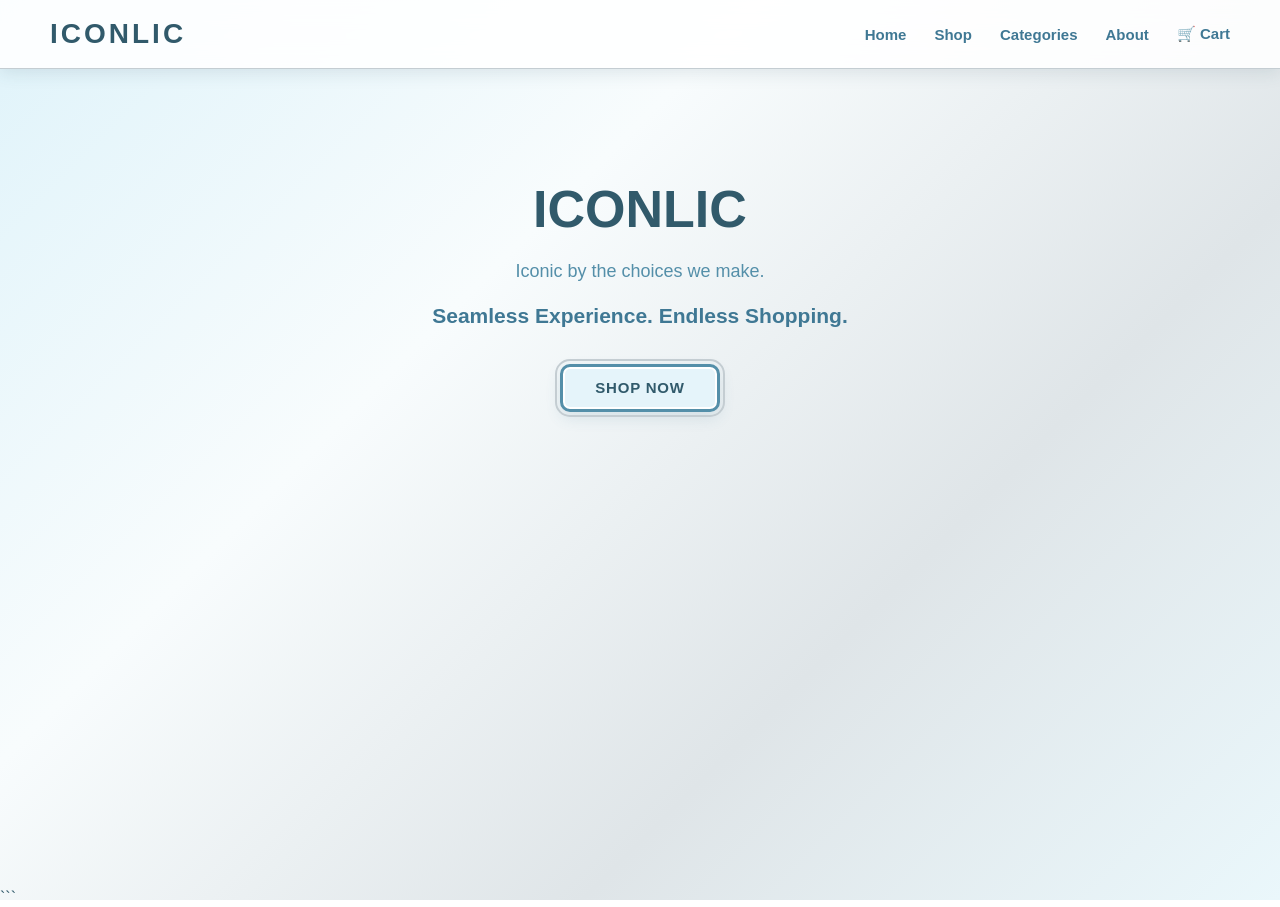
<file: index.html>
<!DOCTYPE html>
<html lang="en">

<head>

    <meta charset="UTF-8">

    <meta name="viewport"
          content="width=device-width, initial-scale=1.0">

    <title>ICONLIC | Your Digital Marketplace</title>

    <link rel="stylesheet" href="style.css">

</head>


<body>


    <!-- NAVIGATION -->

    <nav>

        <div class="logo">
            ICONLIC
        </div>


        <div class="nav-links">

            <a href="index.html">
                Home
            </a>

            <a href="products.html">
                Shop
            </a>

            <a href="#">
                Categories
            </a>

            <a href="#">
                About
            </a>

            <a href="cart.html">
                🛒 Cart
            </a>

        </div>

    </nav>



    <!-- HERO SECTION -->

    <main>

        <h1>
            ICONLIC
        </h1>

        <p>
            Iconic by the choices we make.
        </p>


        <h2>
            Seamless Experience. Endless Shopping.
        </h2>


        <a href="products.html"
           class="shop-button">

            SHOP NOW

        </a>

    </main>


</body>

</html>
```
</file>
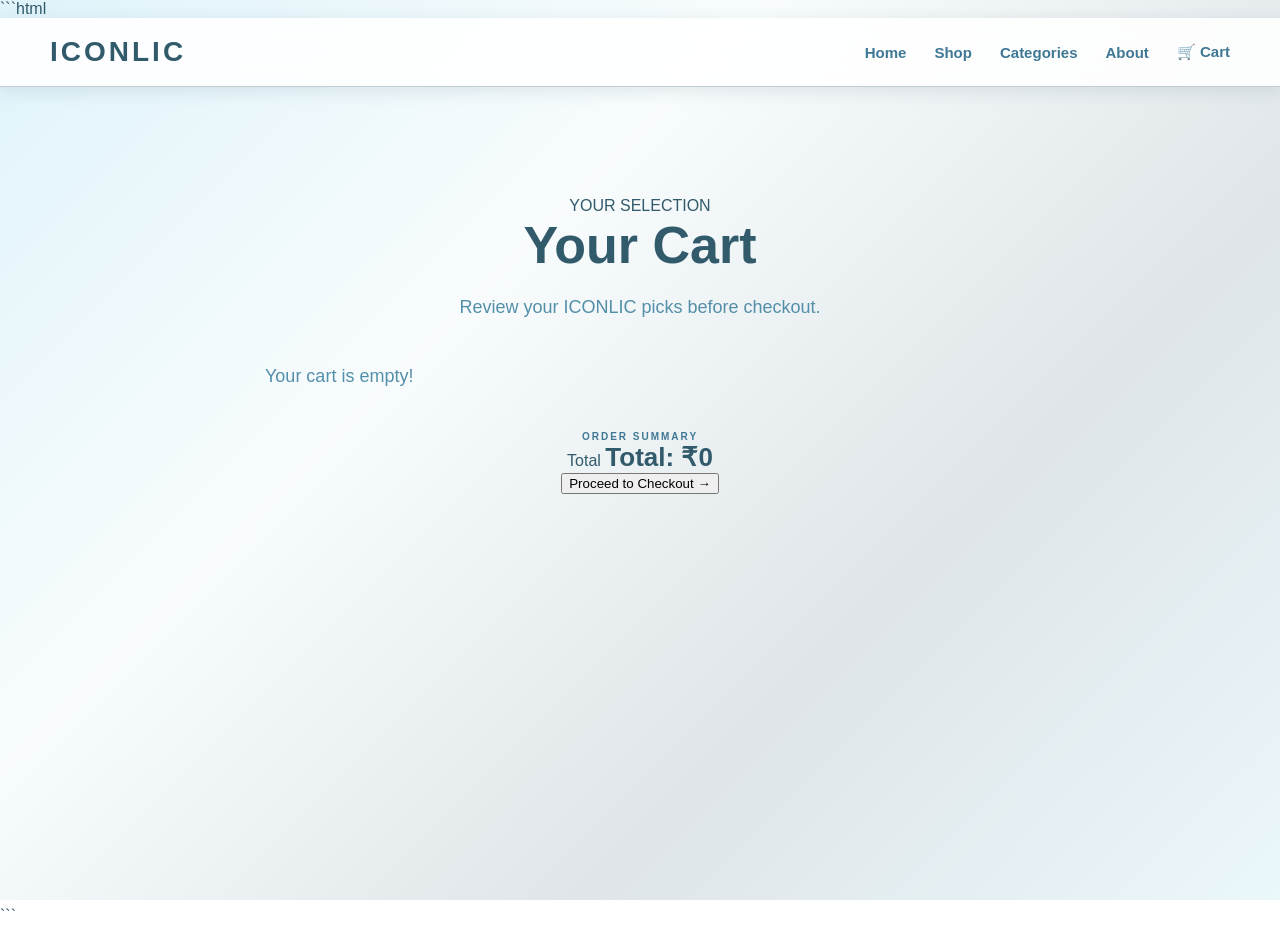
<file: cart.html>
```html
<!DOCTYPE html>
<html lang="en">

<head>

    <meta charset="UTF-8">

    <meta name="viewport"
          content="width=device-width, initial-scale=1.0">

    <title>Cart | ICONLIC</title>

    <link rel="stylesheet" href="style.css">

</head>


<body>


    <!-- NAVIGATION -->

    <nav>

        <div class="logo">
            ICONLIC
        </div>


        <div class="nav-links">

            <a href="index.html">
                Home
            </a>

            <a href="products.html">
                Shop
            </a>

            <a href="#">
                Categories
            </a>

            <a href="#">
                About
            </a>

            <a href="cart.html">
                🛒 Cart
            </a>

        </div>

    </nav>



    <!-- CART PAGE -->

    <main class="cart-page">

        <div class="cart-heading">

            <span class="cart-label">
                YOUR SELECTION
            </span>

            <h1>
                Your Cart
            </h1>

            <p>
                Review your ICONLIC picks before checkout.
            </p>

        </div>



        <!-- CART PRODUCTS -->

        <section class="cart-container">

            <div id="cart-items"></div>


            <!-- CART SUMMARY -->

            <div class="cart-summary">

                <div class="summary-label">
                    ORDER SUMMARY
                </div>


                <div class="summary-total">

                    <span>
                        Total
                    </span>

                    <strong id="cart-total">
                        Total: ₹0
                    </strong>

                </div>


                <button
                    class="checkout-button"
                    onclick="checkout()">

                    Proceed to Checkout →

                </button>

            </div>

        </section>

    </main>



    <script src="script.js"></script>


</body>

</html>
```
</file>
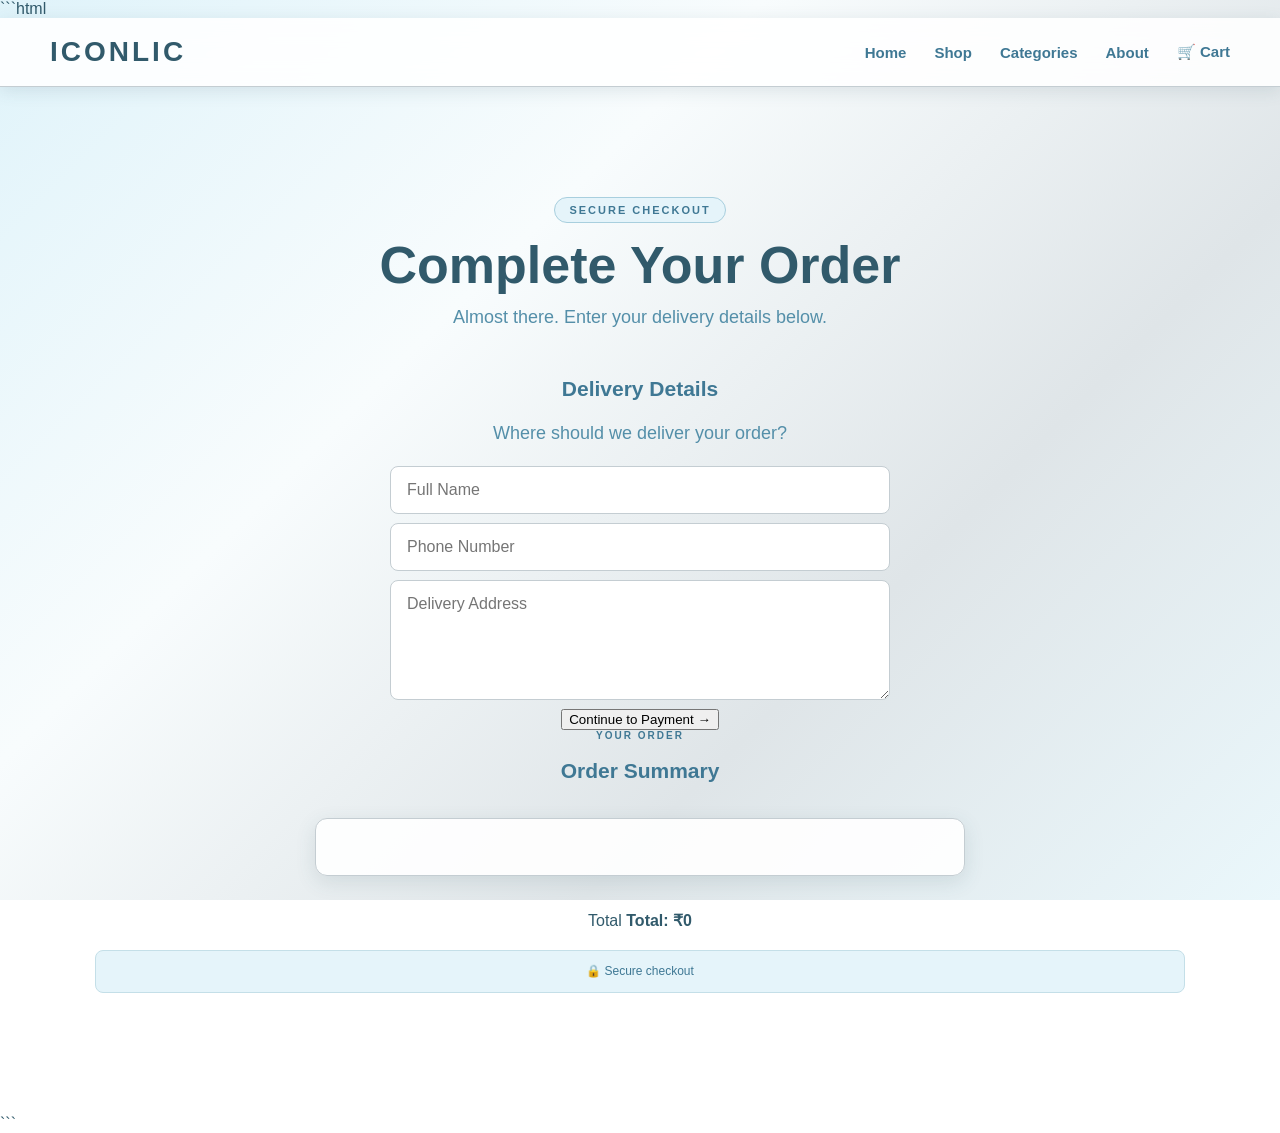
<file: checkout.html>
```html
<!DOCTYPE html>
<html lang="en">

<head>

    <meta charset="UTF-8">

    <meta name="viewport"
          content="width=device-width, initial-scale=1.0">

    <title>Checkout | ICONLIC</title>

    <link rel="stylesheet" href="style.css">

</head>


<body>


    <!-- NAVIGATION -->

    <nav>

        <div class="logo">
            ICONLIC
        </div>


        <div class="nav-links">

            <a href="index.html">
                Home
            </a>

            <a href="products.html">
                Shop
            </a>

            <a href="#">
                Categories
            </a>

            <a href="#">
                About
            </a>

            <a href="cart.html">
                🛒 Cart
            </a>

        </div>

    </nav>



    <!-- CHECKOUT PAGE -->

    <main>


        <div class="checkout-page">


            <!-- CHECKOUT HEADING -->

            <div class="checkout-heading">

                <span class="checkout-label">
                    SECURE CHECKOUT
                </span>


                <h1>
                    Complete Your Order
                </h1>


                <p>
                    Almost there. Enter your delivery details below.
                </p>

            </div>



            <!-- CHECKOUT CONTAINER -->

            <div class="checkout-container">


                <!-- DELIVERY DETAILS -->

                <section class="delivery-section">

                    <h2>
                        Delivery Details
                    </h2>


                    <p>
                        Where should we deliver your order?
                    </p>


                    <input
                        type="text"
                        id="customer-name"
                        placeholder="Full Name"
                    >


                    <input
                        type="tel"
                        id="customer-phone"
                        placeholder="Phone Number"
                    >


                    <textarea
                        id="customer-address"
                        rows="5"
                        placeholder="Delivery Address"
                    ></textarea>


                    <button
                        type="button"
                        class="checkout-button"
                        onclick="continueToPayment()"
                    >
                        Continue to Payment →
                    </button>

                </section>



                <!-- ORDER SUMMARY -->

                <section class="order-section">

                    <span class="summary-label">
                        YOUR ORDER
                    </span>


                    <h2>
                        Order Summary
                    </h2>


                    <div id="checkout-items">
                    </div>


                    <!-- TOTAL -->

                    <div class="checkout-total-box">

                        <span>
                            Total
                        </span>


                        <strong id="checkout-total">
                            ₹0
                        </strong>

                    </div>

                </section>


            </div>



            <!-- SECURITY NOTE -->

            <p class="secure-note">
                🔒 Secure checkout
            </p>


        </div>


    </main>



    <!-- JAVASCRIPT -->

    <script src="script.js"></script>


</body>

</html>
```
</file>
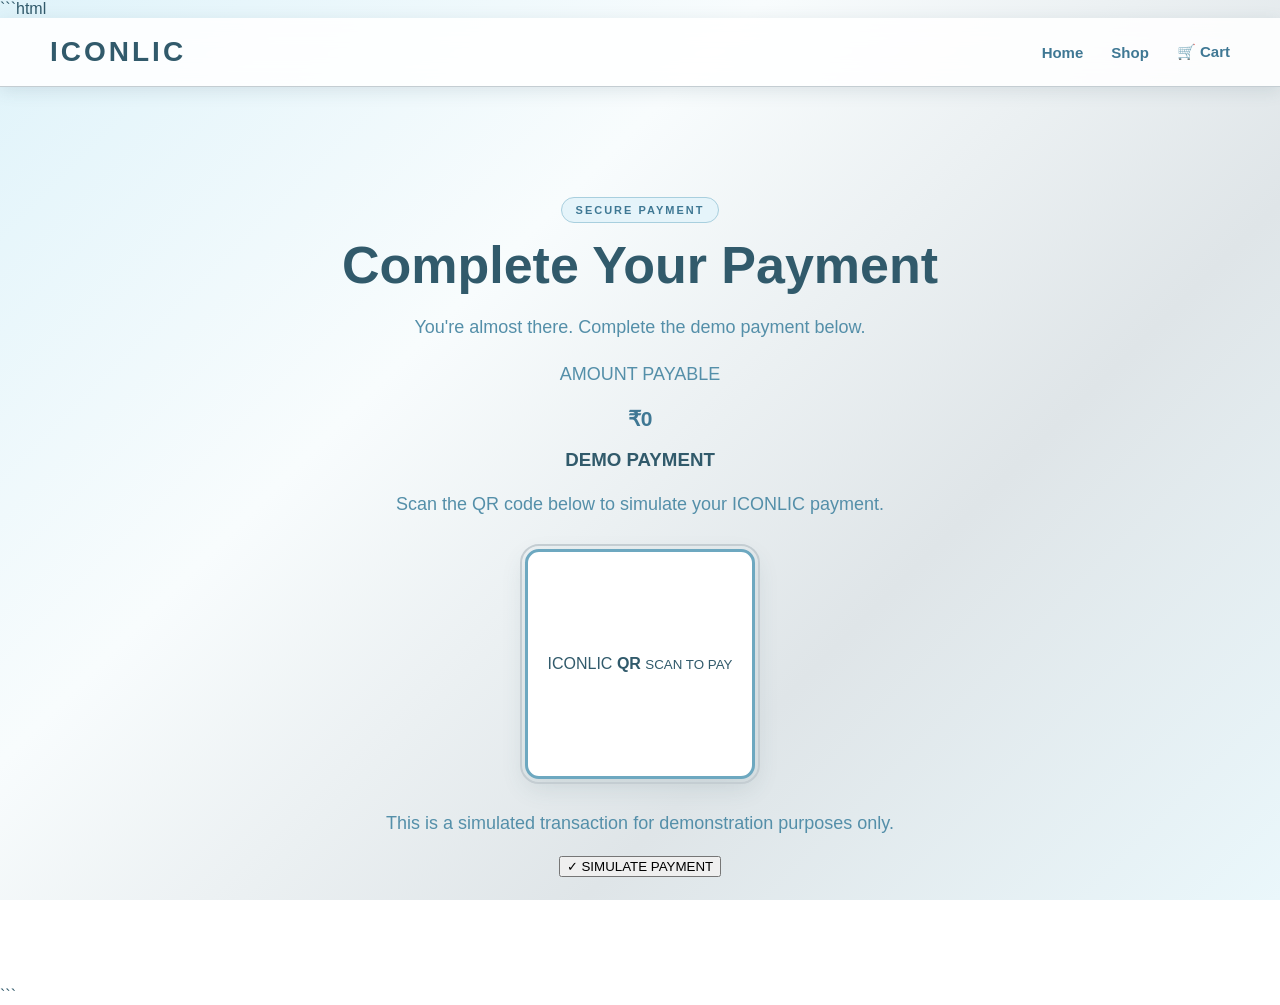
<file: payment.html>
```html
<!DOCTYPE html>
<html lang="en">

<head>

    <meta charset="UTF-8">

    <meta name="viewport"
          content="width=device-width, initial-scale=1.0">

    <title>Payment | ICONLIC</title>

    <link rel="stylesheet" href="style.css">

</head>


<body>


    <!-- NAVIGATION -->

    <nav>

        <div class="logo">
            ICONLIC
        </div>


        <div class="nav-links">

            <a href="index.html">
                Home
            </a>

            <a href="products.html">
                Shop
            </a>

            <a href="cart.html">
                🛒 Cart
            </a>

        </div>

    </nav>



    <!-- PAYMENT -->

    <main>


        <div class="payment-page">


            <!-- HEADING -->

            <span class="checkout-label">
                SECURE PAYMENT
            </span>


            <h1>
                Complete Your Payment
            </h1>


            <p>
                You're almost there. Complete the demo payment below.
            </p>



            <!-- PAYMENT CARD -->

            <div class="payment-card">


                <p class="payment-label">
                    AMOUNT PAYABLE
                </p>


                <h2 id="payment-total">
                    ₹0
                </h2>



                <!-- DEMO PAYMENT -->

                <div class="payment-divider"></div>


                <h3>
                    DEMO PAYMENT
                </h3>


                <p class="payment-description">
                    Scan the QR code below to simulate your ICONLIC payment.
                </p>



                <!-- QR -->

                <div class="qr-box">

                    <div class="qr-placeholder">
                        <span>ICONLIC</span>
                        <strong>QR</strong>
                        <small>SCAN TO PAY</small>
                    </div>

                </div>



                <p class="demo-note">
                    This is a simulated transaction for demonstration purposes only.
                </p>



                <!-- PAYMENT BUTTON -->

                <button
                    type="button"
                    class="payment-button"
                    onclick="simulatePayment()"
                >
                    ✓ SIMULATE PAYMENT
                </button>


            </div>


        </div>


    </main>



    <script src="script.js"></script>


</body>

</html>
```
</file>
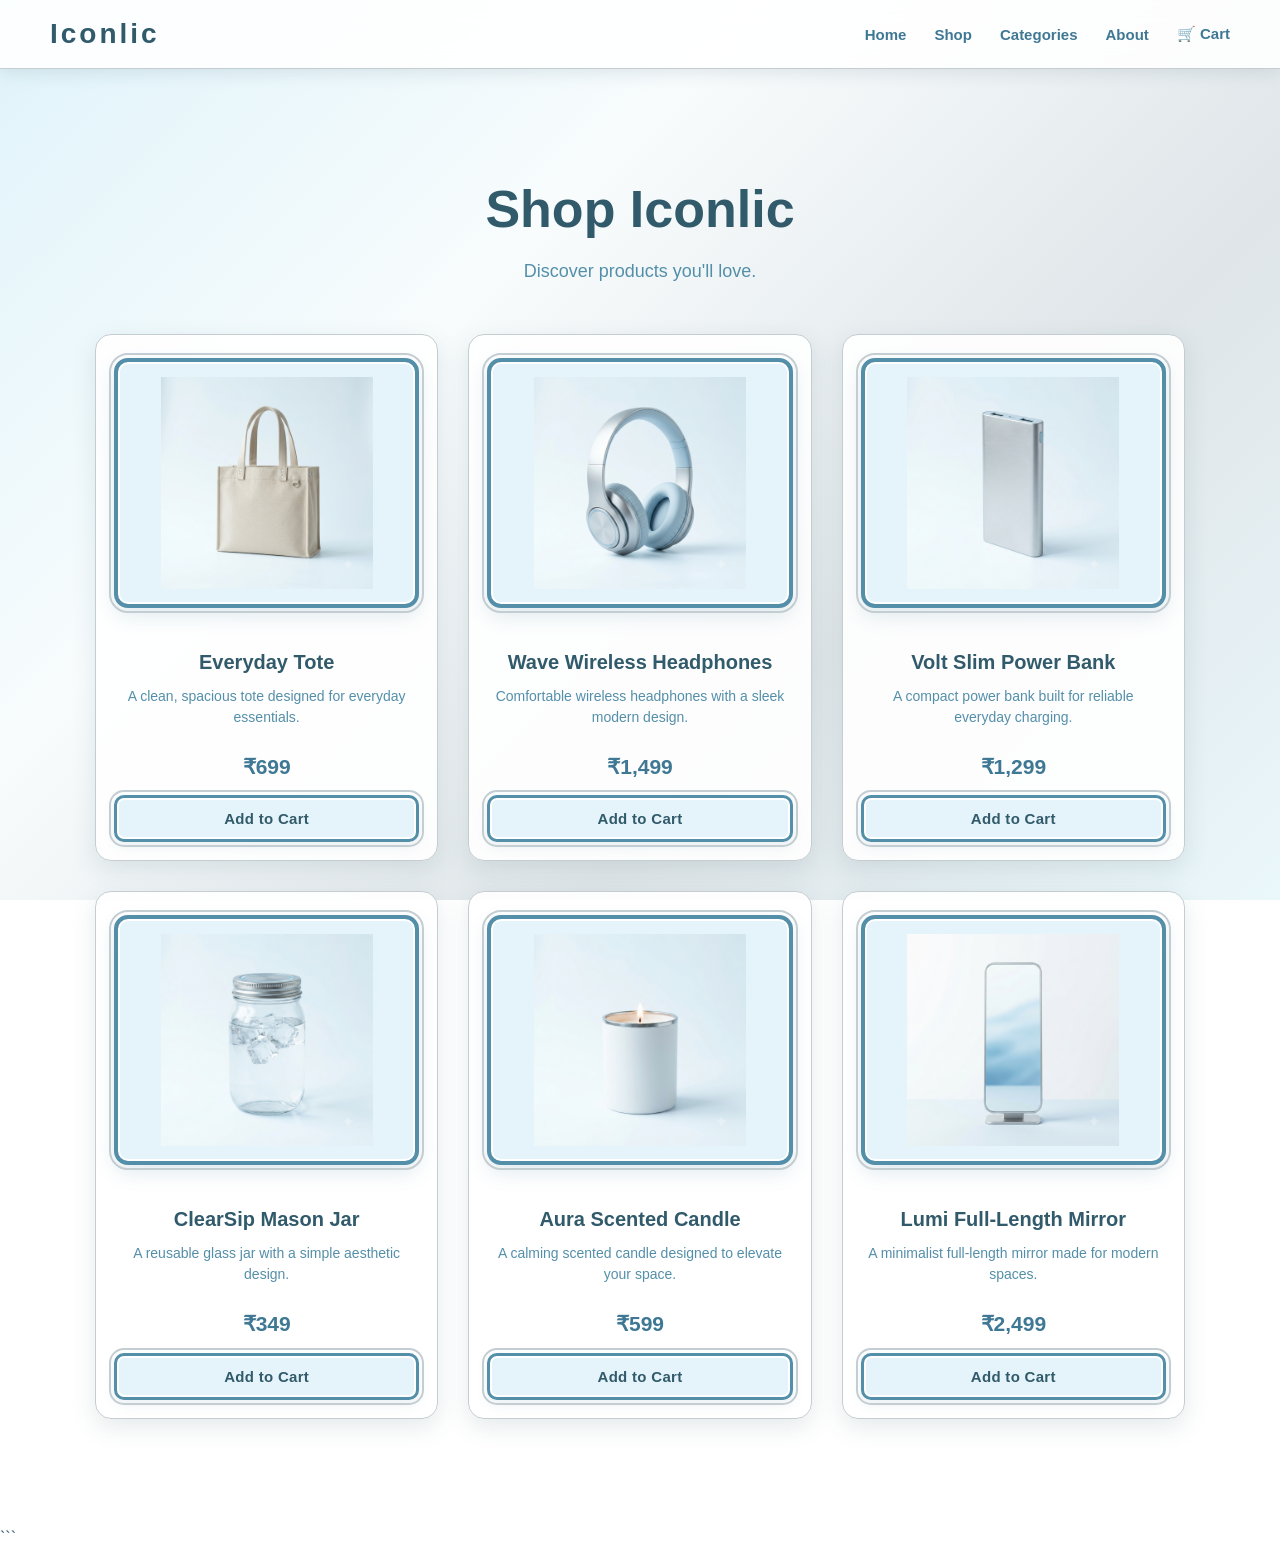
<file: products.html>
<!DOCTYPE html>
<html lang="en">

<head>

    <meta charset="UTF-8">

    <meta name="viewport"
          content="width=device-width, initial-scale=1.0">

    <title>Shop | Iconlic</title>

    <link rel="stylesheet" href="style.css">

</head>


<body>


    <!-- NAVIGATION -->

    <nav>

        <div class="logo">
            Iconlic
        </div>


        <div class="nav-links">

            <a href="index.html">Home</a>

            <a href="products.html">Shop</a>

            <a href="#">Categories</a>

            <a href="#">About</a>

            <a href="cart.html">🛒 Cart</a>

        </div>

    </nav>



    <!-- SHOP -->

    <main>

        <h1>
            Shop Iconlic
        </h1>


        <p>
            Discover products you'll love.
        </p>



        <div class="products">


            <!-- PRODUCT 1 -->

            <div class="product-card">

                <div class="product-image">

                    <img
                        src="./tote.png"
                        alt="Everyday Tote">

                </div>


                <h2>
                    Everyday Tote
                </h2>


                <p>
                    A clean, spacious tote designed for everyday essentials.
                </p>


                <p class="product-price">
                    ₹699
                </p>


                <button
                    onclick="addToCart('Everyday Tote', 699)">
                    Add to Cart
                </button>

            </div>



            <!-- PRODUCT 2 -->

            <div class="product-card">

                <div class="product-image">

                    <img
                        src="./headphones.png"
                        alt="Wave Wireless Headphones">

                </div>


                <h2>
                    Wave Wireless Headphones
                </h2>


                <p>
                    Comfortable wireless headphones with a sleek modern design.
                </p>


                <p class="product-price">
                    ₹1,499
                </p>


                <button
                    onclick="addToCart('Wave Wireless Headphones', 1499)">
                    Add to Cart
                </button>

            </div>



            <!-- PRODUCT 3 -->

            <div class="product-card">

                <div class="product-image">

                    <img
                        src="./powerbank.png"
                        alt="Volt Slim Power Bank">

                </div>


                <h2>
                    Volt Slim Power Bank
                </h2>


                <p>
                    A compact power bank built for reliable everyday charging.
                </p>


                <p class="product-price">
                    ₹1,299
                </p>


                <button
                    onclick="addToCart('Volt Slim Power Bank', 1299)">
                    Add to Cart
                </button>

            </div>



            <!-- PRODUCT 4 -->

            <div class="product-card">

                <div class="product-image">

                    <img
                        src="./masonjar.png"
                        alt="ClearSip Mason Jar">

                </div>


                <h2>
                    ClearSip Mason Jar
                </h2>


                <p>
                    A reusable glass jar with a simple aesthetic design.
                </p>


                <p class="product-price">
                    ₹349
                </p>


                <button
                    onclick="addToCart('ClearSip Mason Jar', 349)">
                    Add to Cart
                </button>

            </div>



            <!-- PRODUCT 5 -->

            <div class="product-card">

                <div class="product-image">

                    <img
                        src="./candle.png"
                        alt="Aura Scented Candle">

                </div>


                <h2>
                    Aura Scented Candle
                </h2>


                <p>
                    A calming scented candle designed to elevate your space.
                </p>


                <p class="product-price">
                    ₹599
                </p>


                <button
                    onclick="addToCart('Aura Scented Candle', 599)">
                    Add to Cart
                </button>

            </div>



            <!-- PRODUCT 6 -->

            <div class="product-card">

                <div class="product-image">

                    <img
                        src="./mirror.png"
                        alt="Lumi Full-Length Mirror">

                </div>


                <h2>
                    Lumi Full-Length Mirror
                </h2>


                <p>
                    A minimalist full-length mirror made for modern spaces.
                </p>


                <p class="product-price">
                    ₹2,499
                </p>


                <button
                    onclick="addToCart('Lumi Full-Length Mirror', 2499)">
                    Add to Cart
                </button>

            </div>


        </div>

    </main>



    <script src="script.js"></script>


</body>

</html>
```
</file>
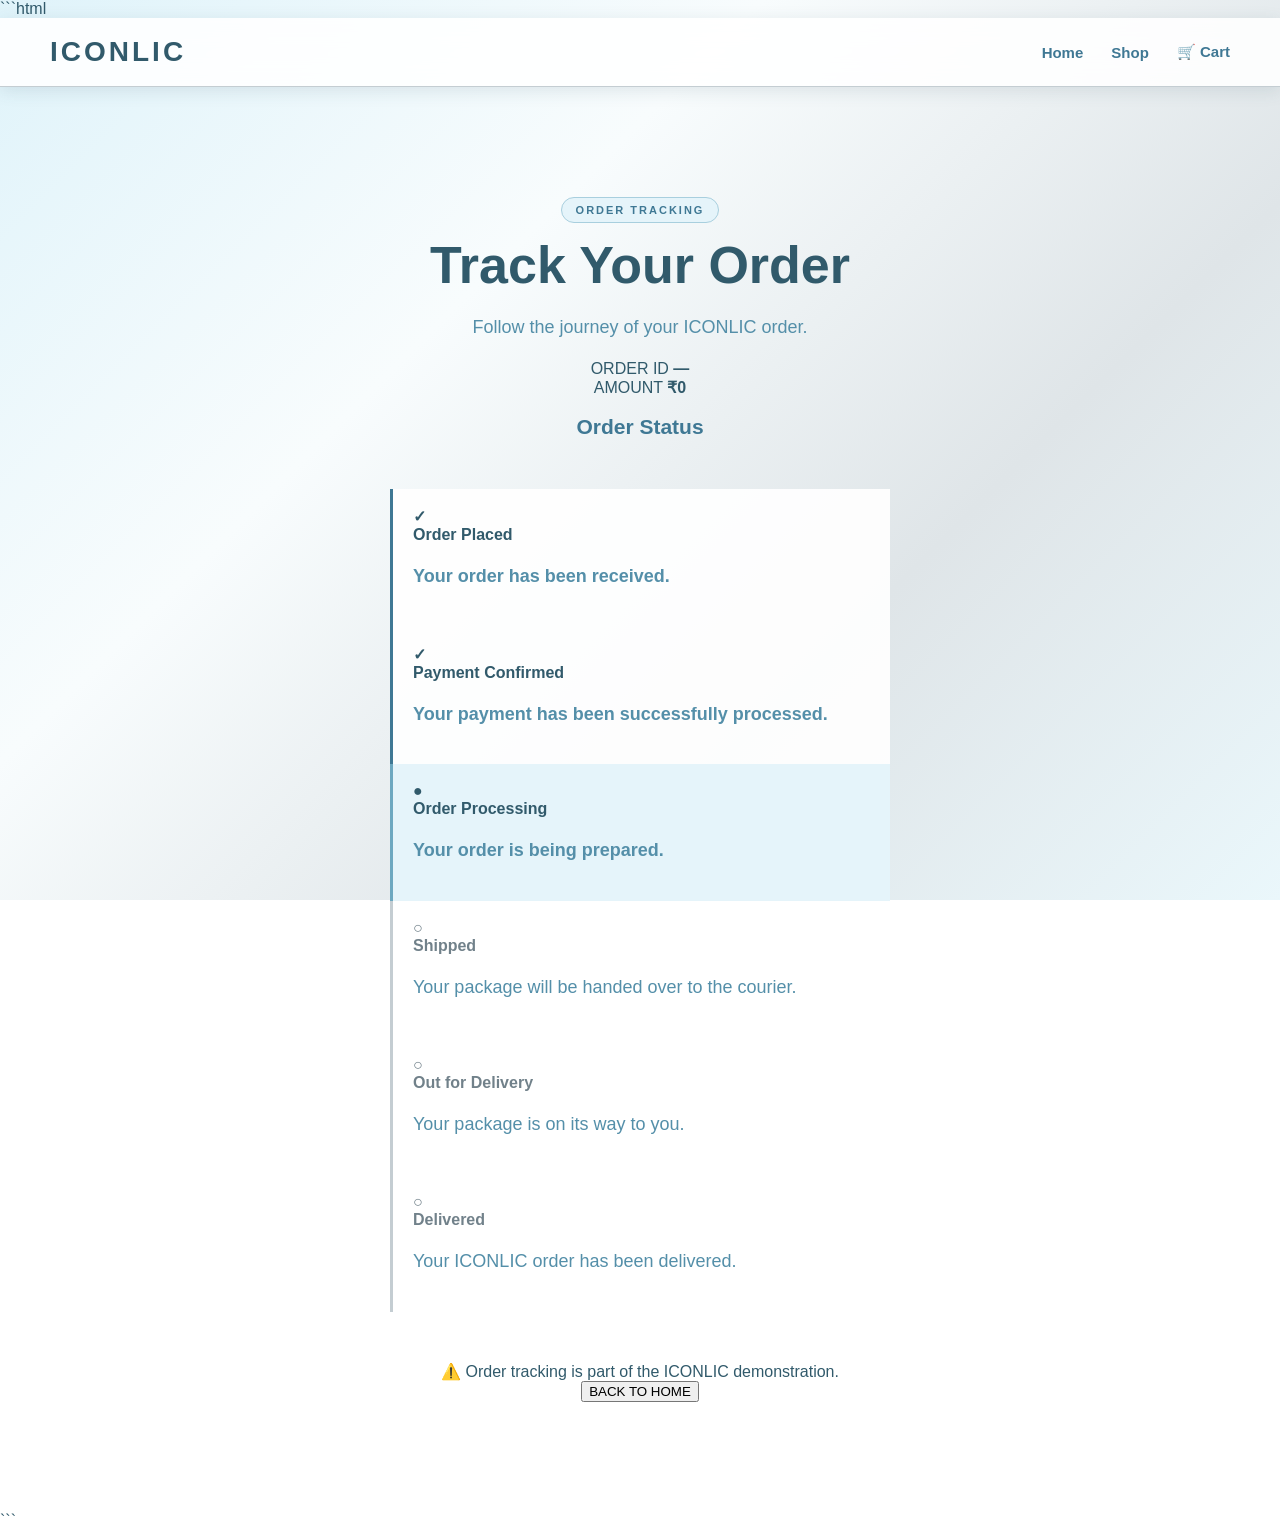
<file: tracking.html>
```html
<!DOCTYPE html>
<html lang="en">

<head>

    <meta charset="UTF-8">

    <meta name="viewport"
          content="width=device-width, initial-scale=1.0">

    <title>Track Order | ICONLIC</title>

    <link rel="stylesheet" href="style.css">

</head>


<body>


    <!-- NAVIGATION -->

    <nav>

        <div class="logo">
            ICONLIC
        </div>


        <div class="nav-links">

            <a href="index.html">
                Home
            </a>

            <a href="products.html">
                Shop
            </a>

            <a href="cart.html">
                🛒 Cart
            </a>

        </div>

    </nav>



    <!-- TRACKING PAGE -->

    <main>


        <div class="tracking-page">


            <span class="checkout-label">
                ORDER TRACKING
            </span>


            <h1>
                Track Your Order
            </h1>


            <p>
                Follow the journey of your ICONLIC order.
            </p>



            <!-- ORDER INFORMATION -->

            <div class="tracking-order-box">


                <div class="tracking-detail">

                    <span>
                        ORDER ID
                    </span>

                    <strong id="tracking-order-id">
                        —
                    </strong>

                </div>


                <div class="tracking-detail">

                    <span>
                        AMOUNT
                    </span>

                    <strong id="tracking-total">
                        ₹0
                    </strong>

                </div>


            </div>



            <!-- STATUS -->

            <h2>
                Order Status
            </h2>


            <div class="tracking-timeline">


                <div class="tracking-step completed">

                    <div class="tracking-dot">
                        ✓
                    </div>

                    <div>
                        <strong>
                            Order Placed
                        </strong>

                        <p>
                            Your order has been received.
                        </p>
                    </div>

                </div>



                <div class="tracking-step completed">

                    <div class="tracking-dot">
                        ✓
                    </div>

                    <div>
                        <strong>
                            Payment Confirmed
                        </strong>

                        <p>
                            Your payment has been successfully processed.
                        </p>
                    </div>

                </div>



                <div class="tracking-step current">

                    <div class="tracking-dot">
                        ●
                    </div>

                    <div>
                        <strong>
                            Order Processing
                        </strong>

                        <p>
                            Your order is being prepared.
                        </p>

                    </div>

                </div>



                <div class="tracking-step">

                    <div class="tracking-dot">
                        ○
                    </div>

                    <div>
                        <strong>
                            Shipped
                        </strong>

                        <p>
                            Your package will be handed over to the courier.
                        </p>

                    </div>

                </div>



                <div class="tracking-step">

                    <div class="tracking-dot">
                        ○
                    </div>

                    <div>
                        <strong>
                            Out for Delivery
                        </strong>

                        <p>
                            Your package is on its way to you.
                        </p>

                    </div>

                </div>



                <div class="tracking-step">

                    <div class="tracking-dot">
                        ○
                    </div>

                    <div>
                        <strong>
                            Delivered
                        </strong>

                        <p>
                            Your ICONLIC order has been delivered.
                        </p>

                    </div>

                </div>


            </div>



            <!-- DEMO NOTICE -->

            <div class="demo-notice">

                ⚠️ Order tracking is part of the
                ICONLIC demonstration.

            </div>



            <!-- HOME BUTTON -->

            <button
                type="button"
                class="checkout-button"
                onclick="window.location.href='index.html'"
            >
                BACK TO HOME
            </button>


        </div>


    </main>



    <script src="script.js"></script>


</body>

</html>
```
</file>
<file: style.css>
/* =========================================
   ICONLIC — ARCTIC BLUE + SILVER
   ========================================= */

:root {
    --ice-white: #f7fcfe;
    --ice-blue: #e5f4fa;
    --pale-blue: #d1eaf3;

    --soft-blue: #a8cfde;
    --blue: #6da8c0;
    --medium-blue: #548fa9;
    --deep-blue: #3f7894;
    --dark-blue: #315a6b;

    --silver: #c4cdd2;
    --light-silver: #e1e8eb;

    --white: #ffffff;

    --text: #30424b;
    --muted: #71818a;

    --shadow: rgba(54, 89, 104, 0.13);
}


/* =========================================
   RESET
   ========================================= */

* {
    box-sizing: border-box;
}

html {
    scroll-behavior: smooth;
}

body {
    margin: 0;

    font-family: Arial, Helvetica, sans-serif;

    background:
        linear-gradient(
            135deg,
            #dff3fa 0%,
            #f8fcfd 35%,
            #dfe5e8 68%,
            #eaf7fb 100%
        );

    background-attachment: fixed;

    color: var(--dark-blue);
}


/* =========================================
   NAVIGATION
   ========================================= */

nav {
    width: 100%;

    display: flex;
    justify-content: space-between;
    align-items: center;

    padding: 18px 50px;

    background: rgba(255, 255, 255, 0.88);

    border-bottom: 1px solid var(--silver);

    position: sticky;
    top: 0;

    z-index: 1000;

    box-shadow:
        0 4px 16px var(--shadow);

    backdrop-filter: blur(12px);
}


/* =========================================
   LOGO
   ========================================= */

.logo {
    font-size: 28px;

    font-weight: 800;

    letter-spacing: 3px;

    color: var(--dark-blue);
}


/* =========================================
   NAV LINKS
   ========================================= */

.nav-links {
    display: flex;

    align-items: center;

    gap: 28px;
}

.nav-links a {
    text-decoration: none;

    color: var(--deep-blue);

    font-size: 15px;

    font-weight: 600;

    transition: 0.25s ease;
}

.nav-links a:hover {
    color: var(--dark-blue);

    transform: translateY(-1px);
}


/* =========================================
   MAIN
   ========================================= */

main {
    width: 100%;

    max-width: 1150px;

    min-height: calc(100vh - 80px);

    margin: 0 auto;

    padding: 110px 30px;

    text-align: center;
}


/* =========================================
   HEADINGS
   ========================================= */

h1 {
    margin: 0 0 12px;

    font-size: 52px;

    color: var(--dark-blue);
}

h2 {
    margin: 18px 0 8px;

    font-size: 21px;

    color: var(--deep-blue);
}

p {
    font-size: 18px;

    line-height: 1.6;

    color: var(--medium-blue);
}


/* =========================================
   SHOP NOW BUTTON
   ========================================= */

.shop-button {
    display: inline-flex;

    align-items: center;

    justify-content: center;

    min-width: 160px;

    min-height: 48px;

    margin-top: 28px;

    padding: 12px 28px;

    background: var(--ice-blue);

    color: var(--dark-blue) !important;

    border: 3px solid var(--medium-blue);

    outline: 2px solid var(--silver);

    outline-offset: 3px;

    border-radius: 10px;

    font-size: 15px;

    font-weight: 800;

    letter-spacing: 0.8px;

    text-decoration: none;

    box-shadow:
        inset 0 0 0 2px var(--white),
        0 6px 15px rgba(63, 120, 148, 0.14);

    transition:
        background 0.25s ease,
        border-color 0.25s ease,
        transform 0.25s ease,
        box-shadow 0.25s ease;
}

.shop-button:hover {
    background: var(--pale-blue);

    color: var(--dark-blue) !important;

    border-color: var(--deep-blue);

    transform: translateY(-3px);

    box-shadow:
        inset 0 0 0 2px var(--white),
        0 9px 20px rgba(63, 120, 148, 0.20);
}

.shop-button:active {
    background: var(--soft-blue);

    transform: translateY(0);
}


/* =========================================
   PRODUCT GRID
   ========================================= */

.products {
    width: 100%;

    display: grid;

    grid-template-columns:
        repeat(3, minmax(0, 1fr));

    gap: 30px;

    margin-top: 48px;

    align-items: stretch;
}


/* =========================================
   PRODUCT CARD
   ========================================= */

.product-card {
    width: 100%;

    display: flex;

    flex-direction: column;

    padding: 18px;

    background: rgba(255, 255, 255, 0.92);

    border: 1px solid var(--silver);

    border-radius: 16px;

    box-shadow:
        0 8px 24px var(--shadow);

    text-align: center;

    overflow: hidden;

    transition:
        transform 0.3s ease,
        box-shadow 0.3s ease,
        border-color 0.3s ease;
}

.product-card:hover {
    transform: translateY(-6px);

    border-color: var(--blue);

    box-shadow:
        0 14px 32px
        rgba(54, 89, 104, 0.18);
}


/* =========================================
   PRODUCT IMAGE FRAME
   ========================================= */

.product-image {
    width: 100%;

    height: 250px;

    display: flex;

    align-items: center;

    justify-content: center;

    padding: 15px;

    margin: 5px 0 25px;

    background: var(--ice-blue);

    /* BLUE FRAME */
    border: 4px solid var(--medium-blue);

    /* SILVER OUTER FRAME */
    outline: 2px solid var(--silver);

    outline-offset: 3px;

    border-radius: 14px;

    box-shadow:
        inset 0 0 0 2px var(--white),
        0 8px 20px
        rgba(63, 120, 148, 0.15);

    overflow: hidden;
}

.product-image img {
    display: block;

    width: 100%;

    height: 100%;

    object-fit: contain;

    object-position: center;

    margin: 0;

    padding: 0;

    border-radius: 8px;

    transition: transform 0.3s ease;
}

.product-card:hover .product-image {
    border-color: var(--deep-blue);

    box-shadow:
        inset 0 0 0 2px var(--white),
        0 0 0 2px var(--soft-blue),
        0 10px 25px
        rgba(63, 120, 148, 0.20);
}

.product-card:hover .product-image img {
    transform: scale(1.03);
}


/* =========================================
   PRODUCT TEXT
   ========================================= */

.product-card h2 {
    color: var(--dark-blue);

    font-size: 20px;
}

.product-card > p:not(.product-price) {
    min-height: 48px;

    margin: 4px 5px 8px;

    font-size: 14px;

    line-height: 1.5;

    color: var(--medium-blue);
}


/* =========================================
   PRICE
   ========================================= */

.product-price {
    margin: 8px 0 12px;

    font-size: 21px !important;

    font-weight: 700;

    color: var(--deep-blue) !important;
}


/* =========================================
   ADD TO CART BUTTON
   ========================================= */

.product-card button {
    width: 100%;

    min-height: 46px;

    margin-top: auto;

    padding: 12px 20px;

    background: var(--ice-blue) !important;

    color: var(--dark-blue) !important;

    /* BLUE BORDER */
    border: 3px solid var(--medium-blue) !important;

    /* SILVER OUTER EDGE */
    outline: 2px solid var(--silver);

    outline-offset: 3px;

    border-radius: 10px;

    font-size: 15px;

    font-weight: 700;

    letter-spacing: 0.3px;

    cursor: pointer;

    box-shadow:
        inset 0 0 0 2px var(--white),
        0 5px 12px
        rgba(63, 120, 148, 0.10);

    transition:
        background 0.25s ease,
        border-color 0.25s ease,
        transform 0.25s ease,
        box-shadow 0.25s ease;
}

.product-card button:hover {
    background: var(--pale-blue) !important;

    color: var(--dark-blue) !important;

    border-color: var(--deep-blue) !important;

    transform: translateY(-2px);

    box-shadow:
        inset 0 0 0 2px var(--white),
        0 8px 18px
        rgba(63, 120, 148, 0.18);
}

.product-card button:active {
    background: var(--soft-blue) !important;

    transform: translateY(0);
}


/* =========================================
   CART
   ========================================= */

#cart-items {
    width: 100%;

    max-width: 750px;

    margin: 40px auto;

    text-align: left;
}

#cart-items > div {
    display: flex;

    flex-wrap: wrap;

    align-items: center;

    justify-content: space-between;

    gap: 15px;

    padding: 20px;

    margin-bottom: 16px;

    background: rgba(255, 255, 255, 0.92);

    border: 1px solid var(--silver);

    border-radius: 12px;

    box-shadow:
        0 5px 18px var(--shadow);
}

#cart-items h2 {
    margin: 0;

    color: var(--dark-blue);
}


/* =========================================
   CART QUANTITY CONTROLS
   ========================================= */

#cart-items button {
    min-width: 38px;

    height: 36px;

    padding: 5px 12px;

    margin: 3px;

    border: 2px solid var(--medium-blue);

    border-radius: 7px;

    background: var(--ice-blue);

    color: var(--deep-blue);

    font-size: 17px;

    font-weight: 700;

    cursor: pointer;

    box-shadow: none;

    transform: none;
}

#cart-items button:hover {
    background: var(--pale-blue);

    border-color: var(--deep-blue);

    color: var(--dark-blue);

    transform: none;
}

#cart-items span,
#cart-items .quantity {
    display: inline-flex;

    justify-content: center;

    align-items: center;

    min-width: 38px;

    height: 36px;

    padding: 0 10px;

    margin: 3px;

    background: var(--white);

    border: 1px solid var(--silver);

    border-radius: 7px;

    color: var(--dark-blue);

    font-weight: 700;
}


/* =========================================
   CART TOTAL
   ========================================= */

#cart-total {
    margin-top: 30px;

    font-size: 26px;

    font-weight: 700;

    color: var(--dark-blue);
}


/* =========================================
   CHECKOUT
   ========================================= */

#checkout-items {
    width: 100%;

    max-width: 650px;

    margin: 35px auto;

    padding: 28px;

    background: rgba(255, 255, 255, 0.92);

    border: 1px solid var(--silver);

    border-radius: 12px;

    box-shadow:
        0 6px 20px var(--shadow);

    text-align: left;
}

#checkout-items p {
    padding: 12px 0;

    border-bottom: 1px solid var(--light-silver);

    font-size: 16px;

    color: var(--text);
}


/* =========================================
   FORMS
   ========================================= */

input,
textarea,
select {
    width: 100%;

    max-width: 500px;

    display: block;

    padding: 14px 16px;

    margin: 9px auto;

    border: 1px solid var(--silver);

    border-radius: 8px;

    background: var(--white);

    color: var(--text);

    font-family: inherit;

    font-size: 16px;
}

input:focus,
textarea:focus,
select:focus {
    outline: none;

    border-color: var(--blue);

    box-shadow:
        0 0 0 3px
        rgba(143, 195, 214, 0.25);
}


/* =========================================
   QR / PAYMENT
   ========================================= */

.qr-box {
    width: 230px;

    height: 230px;

    display: flex;

    justify-content: center;

    align-items: center;

    margin: 30px auto;

    background: var(--white);

    border: 3px solid var(--blue);

    outline: 2px solid var(--silver);

    outline-offset: 3px;

    border-radius: 14px;

    box-shadow:
        0 9px 25px var(--shadow);
}


/* =========================================
   CONFIRMATION
   ========================================= */

.confirmation-box {
    width: 100%;

    max-width: 650px;

    margin: 40px auto;

    padding: 40px;

    background: rgba(255, 255, 255, 0.92);

    border: 1px solid var(--silver);

    border-radius: 14px;

    box-shadow:
        0 10px 30px var(--shadow);
}


/* =========================================
   TRACKING
   ========================================= */

.tracking-timeline {
    width: 100%;

    max-width: 500px;

    margin: 50px auto;

    text-align: left;
}

.tracking-step {
    padding: 18px 20px;

    background: rgba(255, 255, 255, 0.92);

    border-left: 3px solid var(--silver);

    color: var(--muted);
}

.tracking-step.completed {
    border-left-color: var(--deep-blue);

    color: var(--dark-blue);

    font-weight: 600;
}

.tracking-step.current {
    border-left-color: var(--blue);

    background: var(--ice-blue);

    color: var(--dark-blue);

    font-weight: 700;
}


/* =========================================
   RESPONSIVE
   ========================================= */

@media (max-width: 900px) {

    .products {
        grid-template-columns:
            repeat(2, minmax(0, 1fr));

        gap: 24px;
    }

    nav {
        padding: 18px 30px;
    }
}


@media (max-width: 600px) {

    nav {
        flex-direction: column;

        gap: 15px;

        padding: 18px 20px;
    }

    .nav-links {
        flex-wrap: wrap;

        justify-content: center;

        gap: 15px;
    }

    main {
        padding: 50px 18px;
    }

    h1 {
        font-size: 40px;
    }

    .products {
        grid-template-columns: 1fr;

        gap: 22px;
    }

    .product-image {
        height: 230px;
    }

    #cart-items > div {
        flex-direction: column;

        align-items: flex-start;
    }
}
```css
/* =========================================
   ICONLIC — CHECKOUT PAGE
   ========================================= */

.checkout-page {
    max-width: 1100px;
}


/* =========================================
   CHECKOUT HEADING
   ========================================= */

.checkout-heading {
    margin-bottom: 45px;
}

.checkout-label {
    display: inline-block;

    padding: 6px 14px;

    margin-bottom: 12px;

    background: #e5f4fa;

    border: 1px solid #a8cfde;

    border-radius: 20px;

    color: #3f7894;

    font-size: 11px;

    font-weight: 700;

    letter-spacing: 2px;
}

.checkout-heading h1 {
    margin-bottom: 8px;
}

.checkout-heading p {
    margin-top: 0;
}


/* =========================================
   CHECKOUT LAYOUT
   ========================================= */

.checkout-layout {
    width: 100%;

    display: grid;

    grid-template-columns:
        minmax(0, 1.4fr)
        minmax(300px, 0.8fr);

    gap: 30px;

    align-items: start;
}


/* =========================================
   DELIVERY CARD
   ========================================= */

.checkout-card {
    padding: 32px;

    background: #ffffff;

    border: 1px solid #c4cdd2;

    border-radius: 18px;

    box-shadow:
        0 10px 30px rgba(54, 89, 104, 0.10);

    text-align: left;
}

.checkout-card h2 {
    margin-top: 0;

    color: #315a6b;

    font-size: 24px;
}

.checkout-subtitle {
    margin-bottom: 28px;

    font-size: 14px;

    color: #71818a;
}


/* =========================================
   FORM LABELS
   ========================================= */

.checkout-card label {
    display: block;

    margin: 18px 0 7px;

    color: #315a6b;

    font-size: 13px;

    font-weight: 700;
}


/* =========================================
   CHECKOUT INPUTS
   ========================================= */

.checkout-card input,
.checkout-card textarea {
    width: 100%;

    max-width: none;

    margin: 0;

    padding: 14px 16px;

    background: #f7fcfe;

    border: 1px solid #c4cdd2;

    border-radius: 9px;

    color: #30424b;

    font-family: inherit;

    font-size: 15px;

    resize: vertical;

    transition:
        border-color 0.25s ease,
        box-shadow 0.25s ease;
}

.checkout-card input:focus,
.checkout-card textarea:focus {
    outline: none;

    border-color: #548fa9;

    box-shadow:
        0 0 0 3px rgba(109, 168, 192, 0.18);

    background: #ffffff;
}


/* =========================================
   CONTINUE BUTTON
   ========================================= */

.checkout-continue-button {
    width: 100%;

    min-height: 48px;

    margin-top: 28px;

    padding: 13px 20px;

    background: #e5f4fa !important;

    color: #315a6b !important;

    border: 2px solid #548fa9 !important;

    outline: 1px solid #c4cdd2;

    outline-offset: 2px;

    border-radius: 9px;

    font-size: 15px;

    font-weight: 700;

    cursor: pointer;

    box-shadow:
        inset 0 0 0 1px #ffffff,
        0 4px 10px rgba(63, 120, 148, 0.10) !important;

    transition:
        background-color 0.25s ease,
        border-color 0.25s ease,
        transform 0.25s ease,
        box-shadow 0.25s ease;
}

.checkout-continue-button:hover {
    background: #c8e4ee !important;

    color: #315a6b !important;

    border-color: #3f7894 !important;

    transform: translateY(-2px);

    box-shadow:
        inset 0 0 0 1px #ffffff,
        0 7px 16px rgba(63, 120, 148, 0.18) !important;
}


/* =========================================
   ORDER SUMMARY
   ========================================= */

.checkout-summary {
    padding: 28px;

    background: #ffffff;

    border: 1px solid #c4cdd2;

    border-radius: 18px;

    box-shadow:
        0 10px 30px rgba(54, 89, 104, 0.10);

    text-align: left;
}

.checkout-summary h2 {
    margin-top: 5px;

    margin-bottom: 20px;

    color: #315a6b;

    font-size: 23px;
}

.summary-label {
    color: #3f7894;

    font-size: 10px;

    font-weight: 700;

    letter-spacing: 2px;
}


/* =========================================
   CHECKOUT PRODUCTS
   ========================================= */

.checkout-summary #checkout-items {
    width: 100%;

    max-width: none;

    margin: 0;

    padding: 0;

    background: #f7fcfe;

    border: 1px solid #c4dfe8;

    border-radius: 10px;

    box-shadow: none;

    text-align: left;
}

.checkout-summary #checkout-items p {
    margin: 0;

    padding: 14px;

    border-bottom: 1px solid #dce8ec;

    color: #30424b;

    font-size: 13px;

    line-height: 1.5;
}

.checkout-summary #checkout-items p:last-child {
    border-bottom: none;
}


/* =========================================
   TOTAL
   ========================================= */

.checkout-total-row {
    display: flex;

    justify-content: space-between;

    align-items: center;

    margin-top: 22px;

    padding-top: 20px;

    border-top: 1px solid #c4cdd2;

    color: #30424b;

    font-size: 16px;

    font-weight: 600;
}

.checkout-total-row strong {
    color: #315a6b;

    font-size: 25px;
}


/* =========================================
   SECURE CHECKOUT NOTE
   ========================================= */

.secure-note {
    margin-top: 20px;

    padding: 11px;

    background: #e5f4fa;

    border: 1px solid #c4dfe8;

    border-radius: 8px;

    color: #3f7894;

    font-size: 12px;

    text-align: center;
}


/* =========================================
   CHECKOUT MOBILE
   ========================================= */

@media (max-width: 800px) {

    .checkout-layout {
        grid-template-columns: 1fr;

    }

    .checkout-summary {
        order: -1;
    }

}

@media (max-width: 600px) {

    .checkout-card,
    .checkout-summary {
        padding: 22px;
    }

}
```
.product-card button {
    position: relative !important;
    z-index: 9999 !important;
    pointer-events: auto !important;
}
</file>
